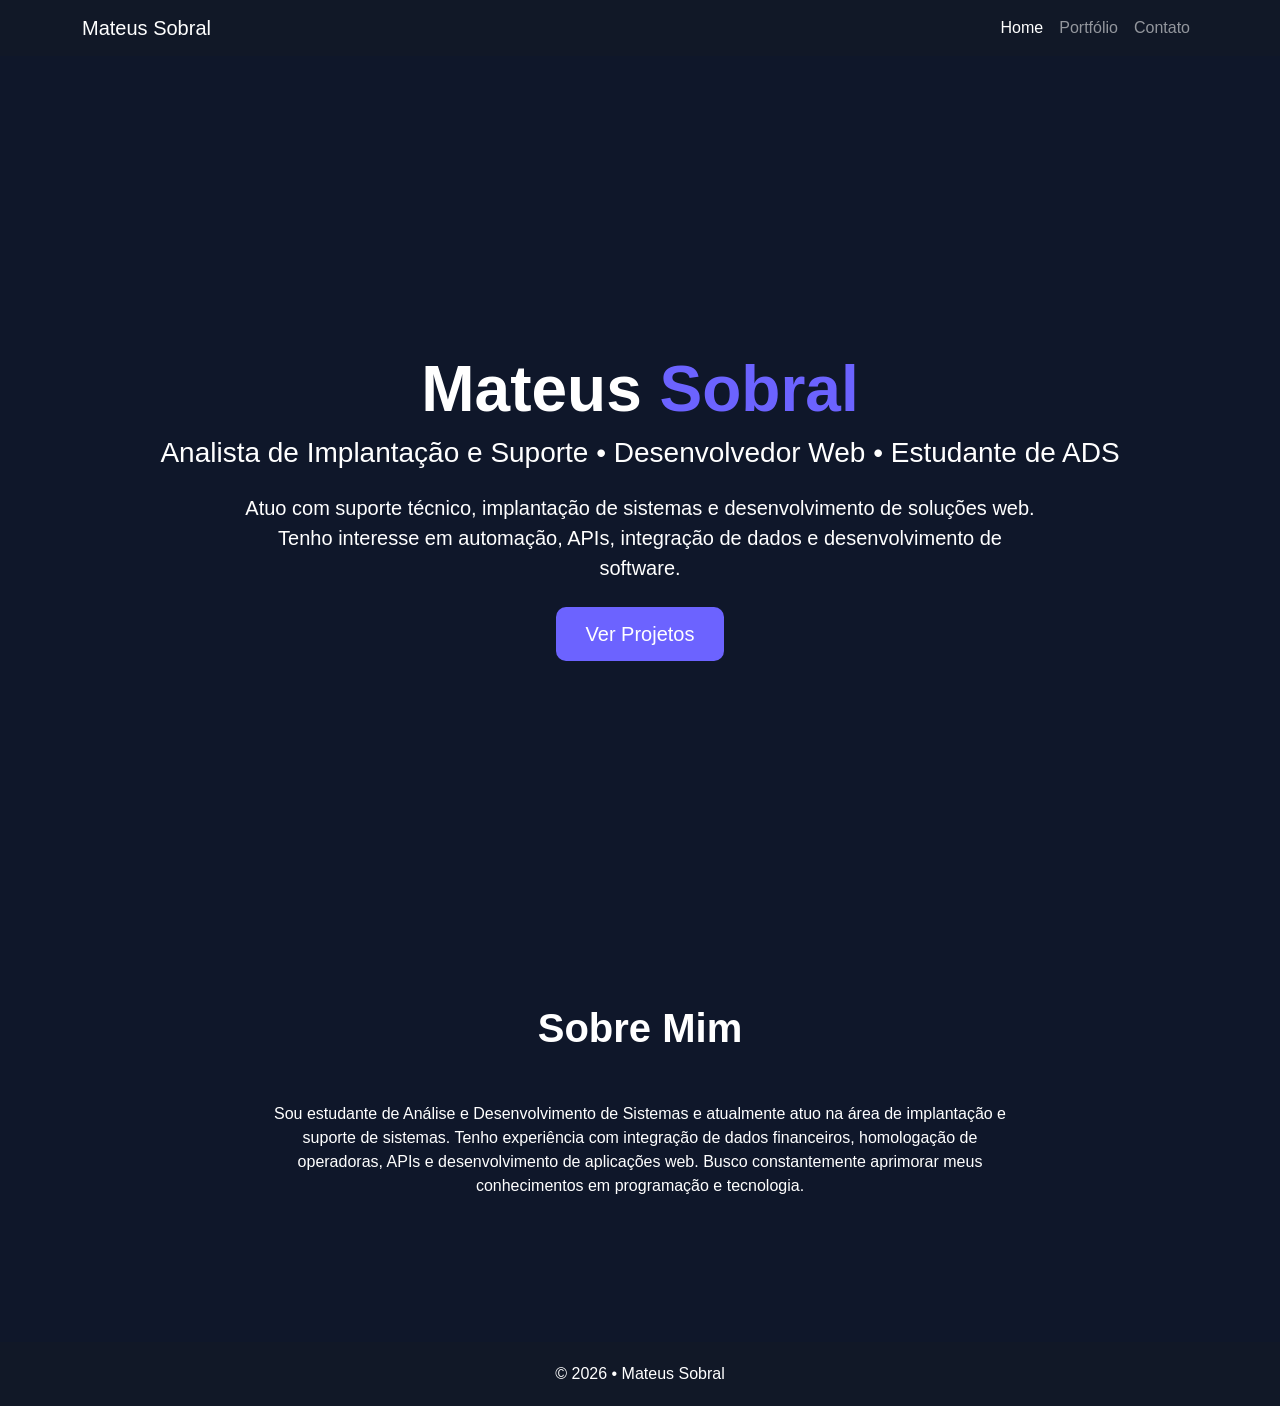
<file: index.html>
<!DOCTYPE html>
<html lang="pt-BR">
<head>
<meta charset="UTF-8">
<meta name="viewport" content="width=device-width, initial-scale=1.0">

<title>Mateus Sobral | Home</title>

<link href="https://cdn.jsdelivr.net/npm/bootstrap@5.3.3/dist/css/bootstrap.min.css" rel="stylesheet">
<link rel="stylesheet" href="https://cdn.jsdelivr.net/npm/bootstrap-icons@1.11.3/font/bootstrap-icons.min.css">
<link rel="stylesheet" href="style.css">

</head>
<body>

<nav class="navbar navbar-expand-lg navbar-dark">
<div class="container">

<a class="navbar-brand" href="index.html">
Mateus Sobral
</a>

<button class="navbar-toggler"
data-bs-toggle="collapse"
data-bs-target="#menu">

<span class="navbar-toggler-icon"></span>

</button>

<div class="collapse navbar-collapse" id="menu">

<ul class="navbar-nav ms-auto">

<li class="nav-item">
<a class="nav-link active" href="index.html">
Home
</a>
</li>

<li class="nav-item">
<a class="nav-link" href="portifolio.html">
Portfólio
</a>
</li>

<li class="nav-item">
<a class="nav-link" href="contato.html">
Contato
</a>
</li>

</ul>

</div>

</div>
</nav>

<section class="hero">

<div class="container text-center">

<h1>
Mateus <span>Sobral</span>
</h1>

<h3>
Analista de Implantação e Suporte • Desenvolvedor Web • Estudante de ADS
</h3>

<p class="lead mt-4">
Atuo com suporte técnico, implantação de sistemas e desenvolvimento de soluções web.
Tenho interesse em automação, APIs, integração de dados e desenvolvimento de software.
</p>

<a href="portifolio.html"
class="btn btn-custom btn-lg mt-4">

Ver Projetos

</a>

</div>

</section>

<section class="container py-5">

<h2 class="section-title">
Sobre Mim
</h2>

<div class="row justify-content-center">

<div class="col-lg-8 text-center">

<p>
Sou estudante de Análise e Desenvolvimento de Sistemas e atualmente atuo na área de implantação e suporte de sistemas.

Tenho experiência com integração de dados financeiros, homologação de operadoras, APIs e desenvolvimento de aplicações web.

Busco constantemente aprimorar meus conhecimentos em programação e tecnologia.
</p>

</div>

</div>

</section>

<footer>
© 2026 • Mateus Sobral
</footer>

<script src="https://cdn.jsdelivr.net/npm/bootstrap@5.3.3/dist/js/bootstrap.bundle.min.js"></script>
<script src="project.js"></script>

</body>
</html>
</file>
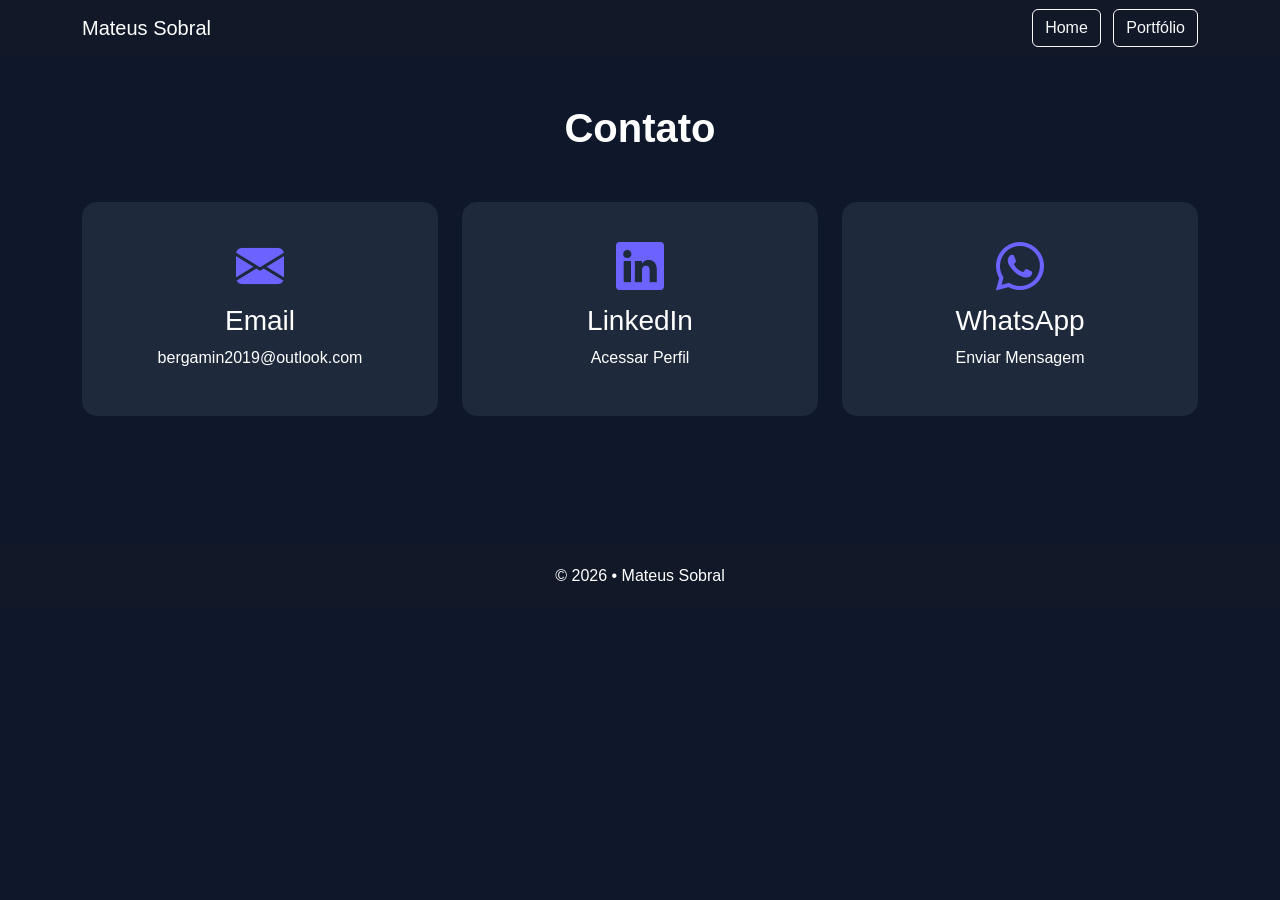
<file: contato.html>
<!DOCTYPE html>
<html lang="pt-BR">

<head>

<meta charset="UTF-8">
<meta name="viewport" content="width=device-width, initial-scale=1.0">

<title>Contato</title>

<link href="https://cdn.jsdelivr.net/npm/bootstrap@5.3.3/dist/css/bootstrap.min.css" rel="stylesheet">
<link rel="stylesheet" href="https://cdn.jsdelivr.net/npm/bootstrap-icons@1.11.3/font/bootstrap-icons.min.css">
<link rel="stylesheet" href="style.css">

</head>

<body>

<nav class="navbar navbar-expand-lg navbar-dark">
<div class="container">

<a class="navbar-brand" href="index.html">
Mateus Sobral
</a>

<div class="ms-auto">

<a href="index.html" class="btn btn-outline-light me-2">
Home
</a>

<a href="portifolio.html" class="btn btn-outline-light">
Portfólio
</a>

</div>

</div>
</nav>

<section class="container py-5">

<h1 class="section-title">
Contato
</h1>

<div class="row g-4">

<div class="col-md-4">

<div class="contact-card">

<i class="bi bi-envelope-fill"></i>

<h3>Email</h3>

<p>

<a href="mailto:bergamin2019@outlook.com">
bergamin2019@outlook.com
</a>

</p>

</div>

</div>

<div class="col-md-4">

<div class="contact-card">

<i class="bi bi-linkedin"></i>

<h3>LinkedIn</h3>

<p>

<a href="https://www.linkedin.com/in/mbsobral/"
target="_blank">

Acessar Perfil

</a>

</p>

</div>

</div>

<div class="col-md-4">

<div class="contact-card">

<i class="bi bi-whatsapp"></i>

<h3>WhatsApp</h3>

<p>

<a href="https://wa.me/5544984210559"
target="_blank">

Enviar Mensagem

</a>

</p>

</div>

</div>

</div>

</section>

<footer>
© 2026 • Mateus Sobral
</footer>

<script src="https://cdn.jsdelivr.net/npm/bootstrap@5.3.3/dist/js/bootstrap.bundle.min.js"></script>

</body>
</html>
</file>
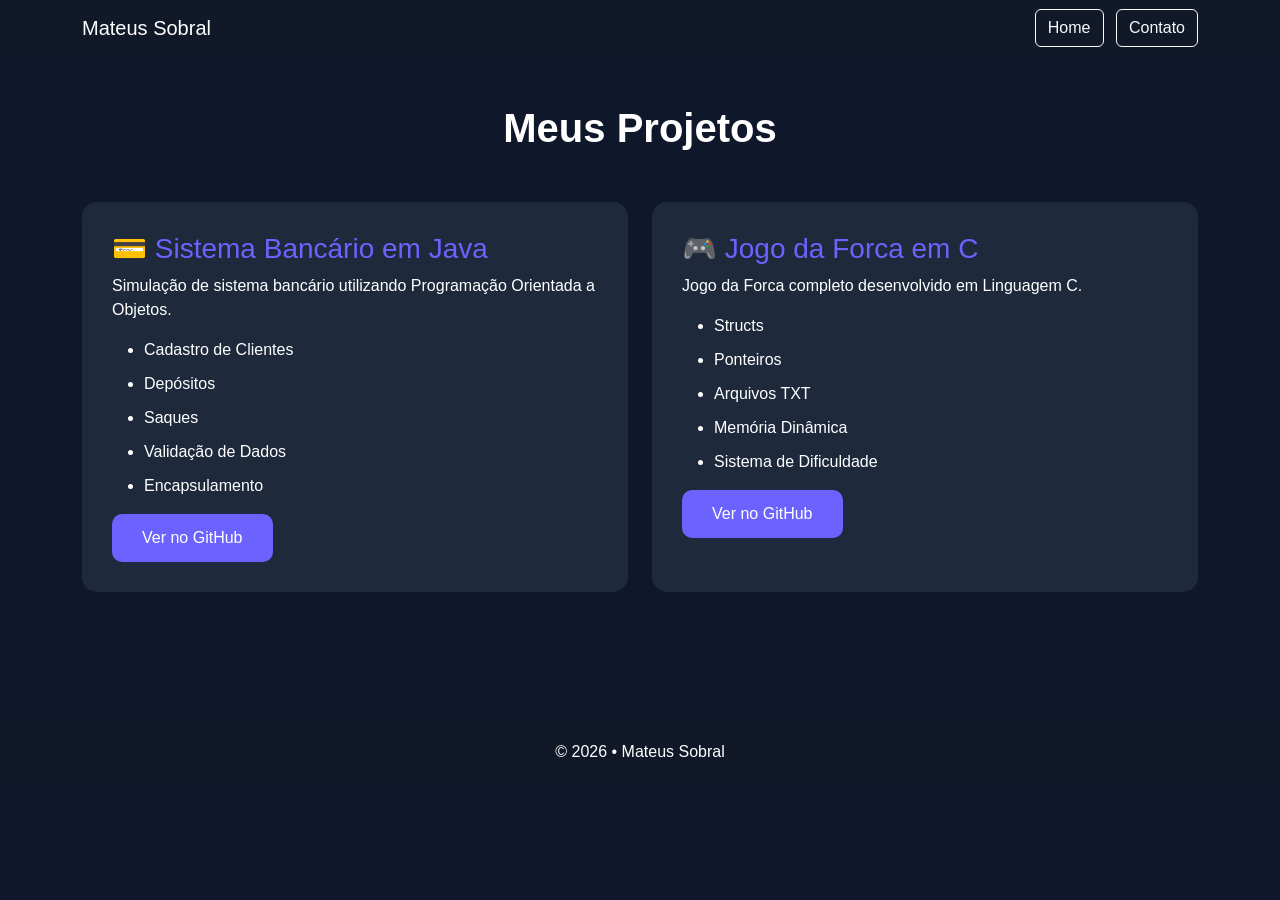
<file: portifolio.html>
<!DOCTYPE html>
<html lang="pt-BR">
<head>

<meta charset="UTF-8">
<meta name="viewport" content="width=device-width, initial-scale=1.0">

<title>Portfólio</title>

<link href="https://cdn.jsdelivr.net/npm/bootstrap@5.3.3/dist/css/bootstrap.min.css" rel="stylesheet">
<link rel="stylesheet" href="https://cdn.jsdelivr.net/npm/bootstrap-icons@1.11.3/font/bootstrap-icons.min.css">
<link rel="stylesheet" href="style.css">

</head>

<body>

<nav class="navbar navbar-expand-lg navbar-dark">
<div class="container">

<a class="navbar-brand" href="index.html">
Mateus Sobral
</a>

<div class="ms-auto">

<a href="index.html" class="btn btn-outline-light me-2">
Home
</a>

<a href="contato.html" class="btn btn-outline-light">
Contato
</a>

</div>

</div>
</nav>

<section class="container py-5">

<h1 class="section-title">
Meus Projetos
</h1>

<div class="row g-4">

<div class="col-md-6">

<div class="project-card">

<h3>
💳 Sistema Bancário em Java
</h3>

<p>
Simulação de sistema bancário utilizando Programação Orientada a Objetos.
</p>

<ul>

<li>Cadastro de Clientes</li>
<li>Depósitos</li>
<li>Saques</li>
<li>Validação de Dados</li>
<li>Encapsulamento</li>

</ul>

<a href="https://github.com/sobrauauau"
target="_blank"
class="btn btn-custom">

Ver no GitHub

</a>

</div>

</div>

<div class="col-md-6">

<div class="project-card">

<h3>
🎮 Jogo da Forca em C
</h3>

<p>
Jogo da Forca completo desenvolvido em Linguagem C.
</p>

<ul>

<li>Structs</li>
<li>Ponteiros</li>
<li>Arquivos TXT</li>
<li>Memória Dinâmica</li>
<li>Sistema de Dificuldade</li>

</ul>

<a href="https://github.com/sobrauauau"
target="_blank"
class="btn btn-custom">

Ver no GitHub

</a>

</div>

</div>

</div>

</section>

<footer>
© 2026 • Mateus Sobral
</footer>

<script src="https://cdn.jsdelivr.net/npm/bootstrap@5.3.3/dist/js/bootstrap.bundle.min.js"></script>

</body>
</html>
</file>
<file: style.css>
:root{
    --primary:#6c63ff;
    --dark:#0f172a;
    --card:#1e293b;
    --light:#f8fafc;
}

*{
    margin:0;
    padding:0;
    box-sizing:border-box;
}

body{
    font-family:'Segoe UI',sans-serif;
    background:#0f172a;
    color:white;
}

.navbar{
    background:#111827 !important;
}

.hero{
    min-height:100vh;
    display:flex;
    align-items:center;
    justify-content:center;
    text-align:center;
    padding:100px 20px;
}

.hero h1{
    font-size:4rem;
    font-weight:700;
}

.hero span{
    color:var(--primary);
}

.hero p{
    max-width:800px;
    margin:auto;
}

.btn-custom{
    background:var(--primary);
    color:white;
    border:none;
    padding:12px 30px;
    border-radius:10px;
}

.btn-custom:hover{
    background:#5448ff;
    color:white;
}

.section-title{
    text-align:center;
    margin-bottom:50px;
    font-size:2.5rem;
    font-weight:bold;
}

.project-card{
    background:var(--card);
    border-radius:15px;
    padding:30px;
    height:100%;
    transition:.3s;
}

.project-card:hover{
    transform:translateY(-10px);
}

.project-card h3{
    color:var(--primary);
}

.project-card ul{
    margin-top:15px;
}

.project-card li{
    margin-bottom:10px;
}

.contact-card{
    background:var(--card);
    border-radius:15px;
    padding:30px;
    text-align:center;
}

.contact-card i{
    font-size:3rem;
    color:var(--primary);
}

.contact-card a{
    color:white;
    text-decoration:none;
}

footer{
    background:#111827;
    text-align:center;
    padding:20px;
    margin-top:80px;
}

@media(max-width:768px){

.hero h1{
    font-size:2.5rem;
}

.hero h3{
    font-size:1.3rem;
}

.section-title{
    font-size:2rem;
}

}
</file>
